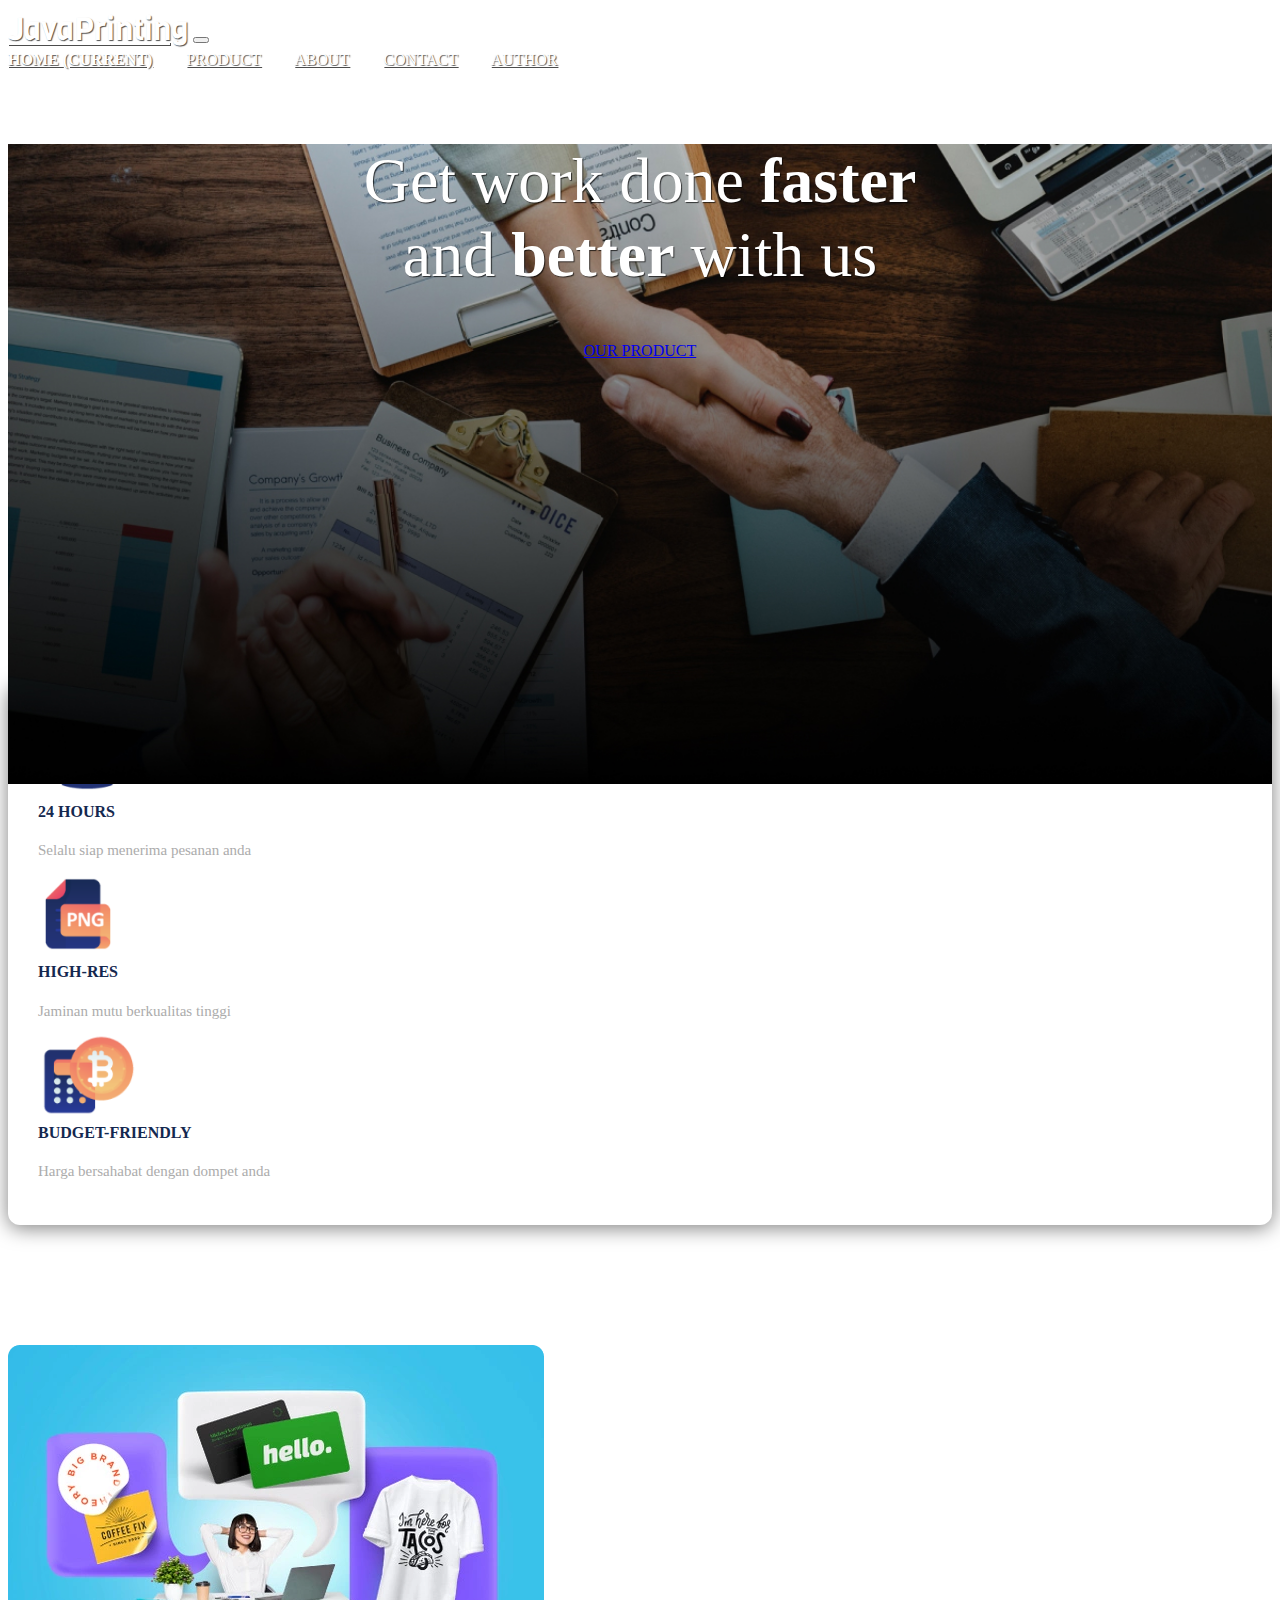
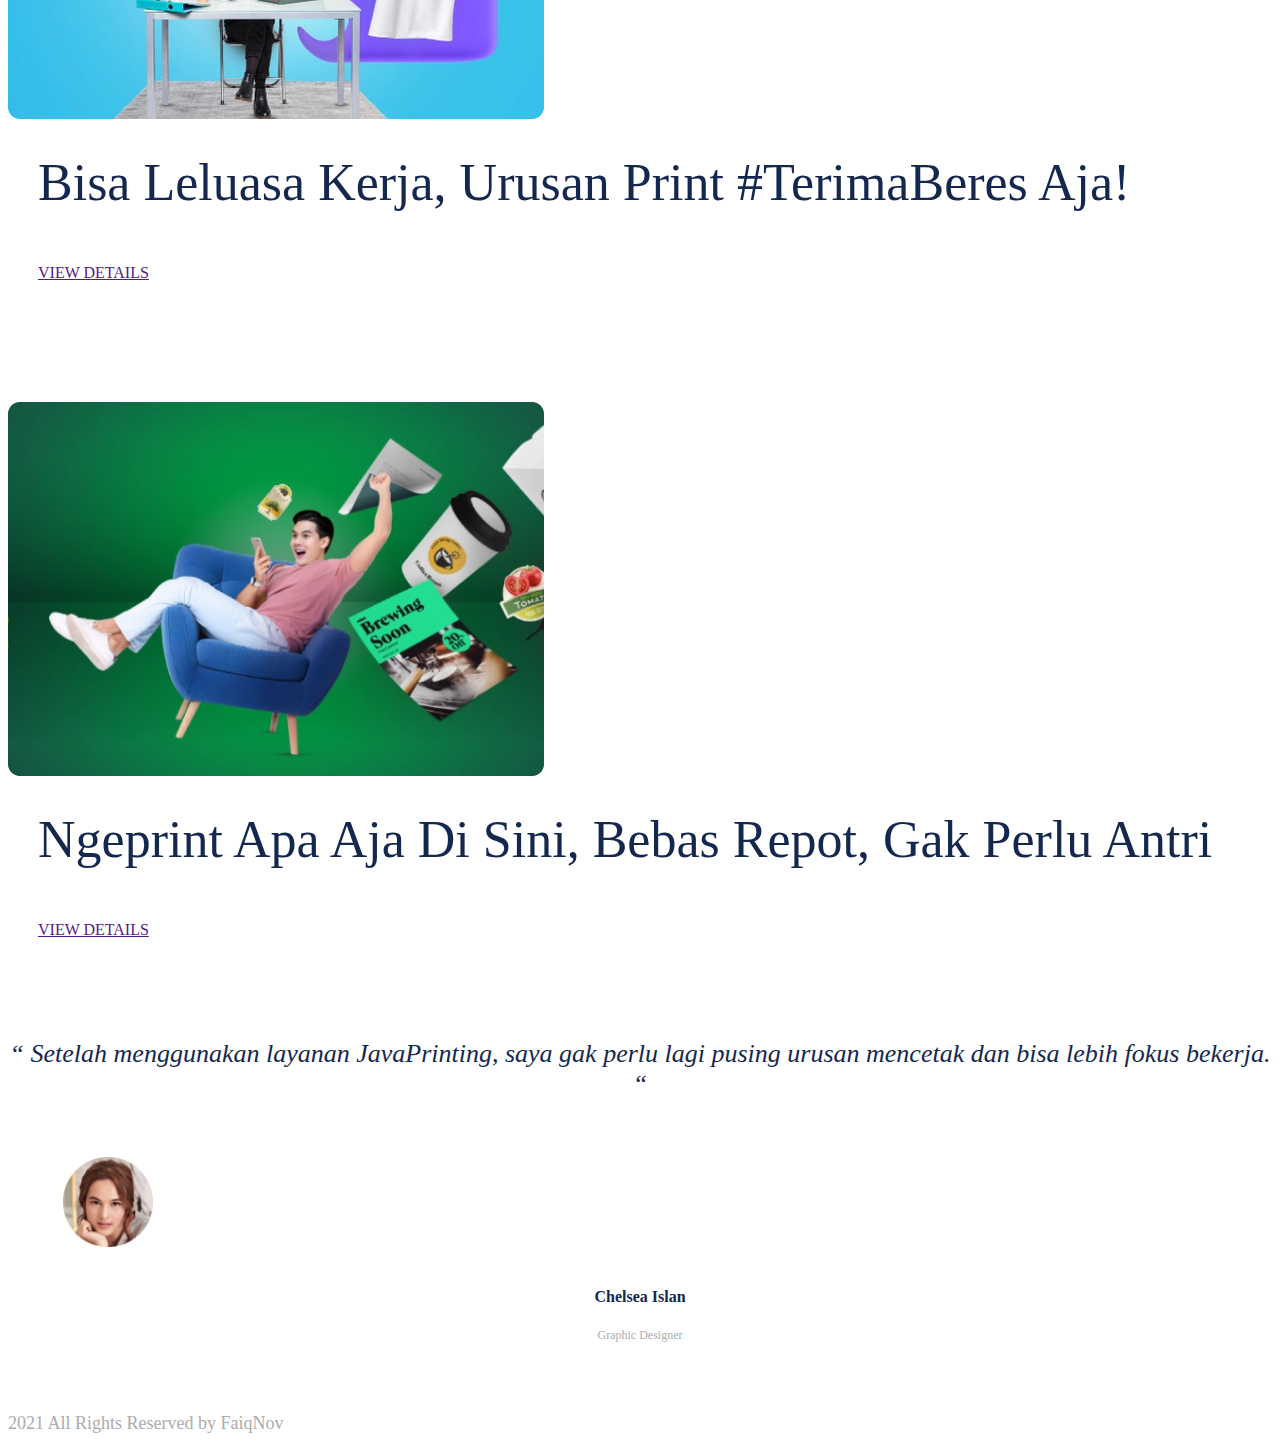
<file: index.html>
<!doctype html>
<html lang="en">
  <head>
    <!-- Required meta tags -->
    <meta charset="utf-8">
    <meta name="viewport" content="width=device-width, initial-scale=1, shrink-to-fit=no">

    <!-- Bootstrap CSS -->
    <link rel="stylesheet" href="https://cdn.jsdelivr.net/npm/bootstrap@4.5.3/dist/css/bootstrap.min.css" integrity="sha384-TX8t27EcRE3e/ihU7zmQxVncDAy5uIKz4rEkgIXeMed4M0jlfIDPvg6uqKI2xXr2" crossorigin="anonymous">

    <!-- My Fonts -->
    <link href="https://fonts.googleapis.com/css2?family=Viga&display=swap" rel="stylesheet">

    <!-- My CSS -->
    <link rel="stylesheet" href="style-index.css">

    <title>JavaPrinting</title>
  </head>

  <body>
    <!-- Navbar -->
    <nav class="navbar navbar-expand-lg navbar-light">
      <div class="container">
        <a class="navbar-brand" href="#">JavaPrinting</a>
        <button class="navbar-toggler" type="button" data-toggle="collapse" data-target="#navbarNavAltMarkup" aria-controls="navbarNavAltMarkup" aria-expanded="false" aria-label="Toggle navigation">
          <span class="navbar-toggler-icon"></span>
        </button>
        <div class="collapse navbar-collapse" id="navbarNavAltMarkup">
          <div class="navbar-nav ml-auto">
            <a class="nav-link active" href="#">Home <span class="sr-only">(current)</span></a>
            <a class="nav-link" href="product.html">Product</a>
            <a class="nav-link" href="about.html">About</a>
            <a class="nav-link" href="contact.html">Contact</a>
            <a class="nav-link" href="author.html">Author</a>
          </div>
        </div>
      </div>
    </nav>
    <!-- Akhir navbar -->
    
    <!-- Jumbotron -->
    <div class="jumbotron jumbotron-fluid">
      <div class="container">
        <h1 class="display-4">Get work done <span>faster</span><br>and <span>better</span> with us</h1>
        <a href="product.html" class="btn btn-primary tombol">Our Product</a>
      </div>
    </div>
    <!-- Akhir Jumbotron -->

    <!-- Container -->
    <div class="container">

      <!-- info panel -->
      <div class="row justify-content-center">
        <div class="col-10 info-panel">
          <div class="row">
            <div class="col-lg">
              <img src="img/24jam.png" alt="24Hours" class="float-left">
              <h4>24 Hours</h4>
              <p>Selalu siap menerima pesanan anda</p>
            </div>
            <div class="col-lg">
              <img src="img/qualityHD.png" alt="HD" class="float-left">
              <h4>High-Res</h4>
              <p>Jaminan mutu berkualitas tinggi</p>
            </div>
            <div class="col-lg">
              <img src="img/budget.png" alt="Budget" class="float-left">
              <h4>Budget-Friendly</h4>
              <p>Harga bersahabat dengan dompet anda</p>
            </div>
          </div>
        </div>
      </div>
      <!-- akhir info panel -->

      <!-- highlight -->
      <div class="row highlight">
        <div class="col-lg-6">
          <img src="img/terimaberes.png" alt="Terima Beres" class="img-fluid">
        </div>
        <div class="col-lg-5">
          <h3>Bisa Leluasa Kerja, Urusan Print <span>#TerimaBeres</span> Aja!</h3>
          <a href="" class="btn btn-primary tombol">View Details</a>
        </div>
      </div>

      <div class="row highlight">
        <div class="col-lg-6">
          <img src="img/bebasrepot.png" alt="Terima Beres" class="img-fluid">
        </div>
        <div class="col-lg-5">
          <h3>Ngeprint Apa Aja Di Sini, <span>Bebas Repot,
            Gak Perlu Antri</span></h3>
          <a href="" class="btn btn-primary tombol">View Details</a>
        </div>
      </div>
      <!-- akhir workingspace -->

      <!-- testimonial -->
      <section class="testimonial">
        <div class="row justify-content-center">
          <div class="col-lg-8">
            <h5>“ Setelah menggunakan layanan JavaPrinting,
              saya gak perlu lagi pusing urusan mencetak dan bisa
              lebih fokus bekerja. “</h5>
          </div>
        </div>
        <div class="row justify-content-center">
          <div class="col-lg-6 justify-content-center d-flex">  <!-- menjadikan col mjd elemen flexbox, agar bisa pakai justify-cont-cent. -->
            <figure class="figure">
              <img src="img/user1.png" class="figure-img img-fluid rounded-circle utama" alt="...">
              <figcaption class="figure-caption">
                <h5>Chelsea Islan</h5>
                <p>Graphic Designer</p>
              </figcaption>
            </figure>
          </div>
        </div>
      </section>
      <!-- akhir testimonial -->

      <!-- footer -->
      <div class="row footer">
        <div class="col text-center">
          <p>2021 All Rights Reserved by FaiqNov</p>
        </div>
      </div>
      <!-- akhir footer -->
    
    </div>
    <!-- akhir container -->



    <!-- Option 1: jQuery and Bootstrap Bundle (includes Popper) -->
    <script src="https://code.jquery.com/jquery-3.5.1.slim.min.js" integrity="sha384-DfXdz2htPH0lsSSs5nCTpuj/zy4C+OGpamoFVy38MVBnE+IbbVYUew+OrCXaRkfj" crossorigin="anonymous"></script>
    <script src="https://cdn.jsdelivr.net/npm/bootstrap@4.5.3/dist/js/bootstrap.bundle.min.js" integrity="sha384-ho+j7jyWK8fNQe+A12Hb8AhRq26LrZ/JpcUGGOn+Y7RsweNrtN/tE3MoK7ZeZDyx" crossorigin="anonymous"></script>

  </body>
</html>
</file>
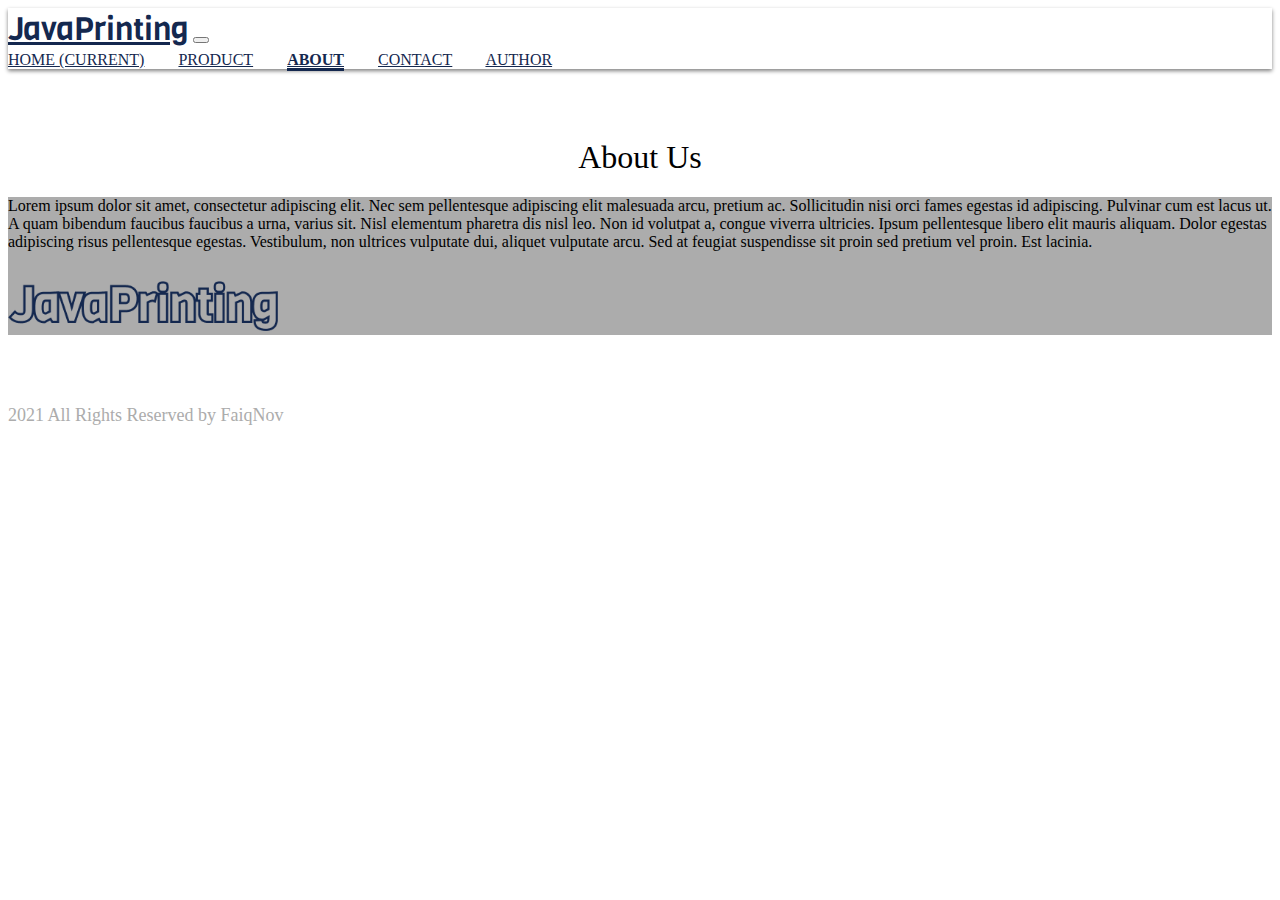
<file: about.html>
<!doctype html>
<html lang="en">
  <head>
    <!-- Required meta tags -->
    <meta charset="utf-8">
    <meta name="viewport" content="width=device-width, initial-scale=1, shrink-to-fit=no">

    <!-- Bootstrap CSS -->
    <link rel="stylesheet" href="https://cdn.jsdelivr.net/npm/bootstrap@4.5.3/dist/css/bootstrap.min.css" integrity="sha384-TX8t27EcRE3e/ihU7zmQxVncDAy5uIKz4rEkgIXeMed4M0jlfIDPvg6uqKI2xXr2" crossorigin="anonymous">

    <!-- My Fonts -->
    <link href="https://fonts.googleapis.com/css2?family=Viga&display=swap" rel="stylesheet">

    <!-- My CSS -->
    <link rel="stylesheet" href="style-product.css">

    <title>JavaPrinting</title>
  </head>

  <body>
    <!-- Navbar -->
    <nav class="navbar navbar-expand-lg navbar-light">
      <div class="container">
        <a class="navbar-brand" href="#">JavaPrinting</a>
        <button class="navbar-toggler" type="button" data-toggle="collapse" data-target="#navbarNavAltMarkup" aria-controls="navbarNavAltMarkup" aria-expanded="false" aria-label="Toggle navigation">
          <span class="navbar-toggler-icon"></span>
        </button>
        <div class="collapse navbar-collapse" id="navbarNavAltMarkup">
          <div class="navbar-nav ml-auto">
            <a class="nav-link" href="index.html">Home <span class="sr-only">(current)</span></a>
            <a class="nav-link" href="product.html">Product</a>
            <a class="nav-link active" href="about.html">About</a>
            <a class="nav-link" href="contact.html">Contact</a>
            <a class="nav-link" href="author.html">Author</a>
          </div>
        </div>
      </div>
    </nav>
    <!-- Akhir navbar -->

    <div class="container">
      <div class="row">
        <div class="col header">
          <h1>About Us</h1>
        </div>
      </div>
    </div>

    <div class="jumbotron jumbotron-fluid">
      <div class="container">
        <p class="lead">Lorem ipsum dolor sit amet, consectetur adipiscing elit. Nec sem pellentesque adipiscing elit malesuada arcu, pretium ac. Sollicitudin nisi orci fames egestas id adipiscing. Pulvinar cum est lacus ut. A quam bibendum faucibus faucibus a urna, varius sit. Nisl elementum pharetra dis nisl leo. Non id volutpat a, congue viverra ultricies. Ipsum pellentesque libero elit mauris aliquam. Dolor egestas adipiscing risus pellentesque egestas. Vestibulum, non ultrices vulputate dui, aliquet vulputate arcu.
          Sed at feugiat suspendisse sit proin sed pretium vel proin. Est lacinia.</p>
        <div class="row justify-content-center">
          <img src="img/JavaPrinting.png" alt="logo" class="logoJP">
        </div>
      </div>
    </div>

    <!-- Container -->
    <div class="container">

      <!-- footer -->
      <div class="row footer">
        <div class="col text-center">
          <p>2021 All Rights Reserved by FaiqNov</p>
        </div>
      </div>
      <!-- akhir footer -->
    
    </div>
    <!-- akhir container -->



    <!-- Option 1: jQuery and Bootstrap Bundle (includes Popper) -->
    <script src="https://code.jquery.com/jquery-3.5.1.slim.min.js" integrity="sha384-DfXdz2htPH0lsSSs5nCTpuj/zy4C+OGpamoFVy38MVBnE+IbbVYUew+OrCXaRkfj" crossorigin="anonymous"></script>
    <script src="https://cdn.jsdelivr.net/npm/bootstrap@4.5.3/dist/js/bootstrap.bundle.min.js" integrity="sha384-ho+j7jyWK8fNQe+A12Hb8AhRq26LrZ/JpcUGGOn+Y7RsweNrtN/tE3MoK7ZeZDyx" crossorigin="anonymous"></script>

  </body>
</html>
</file>
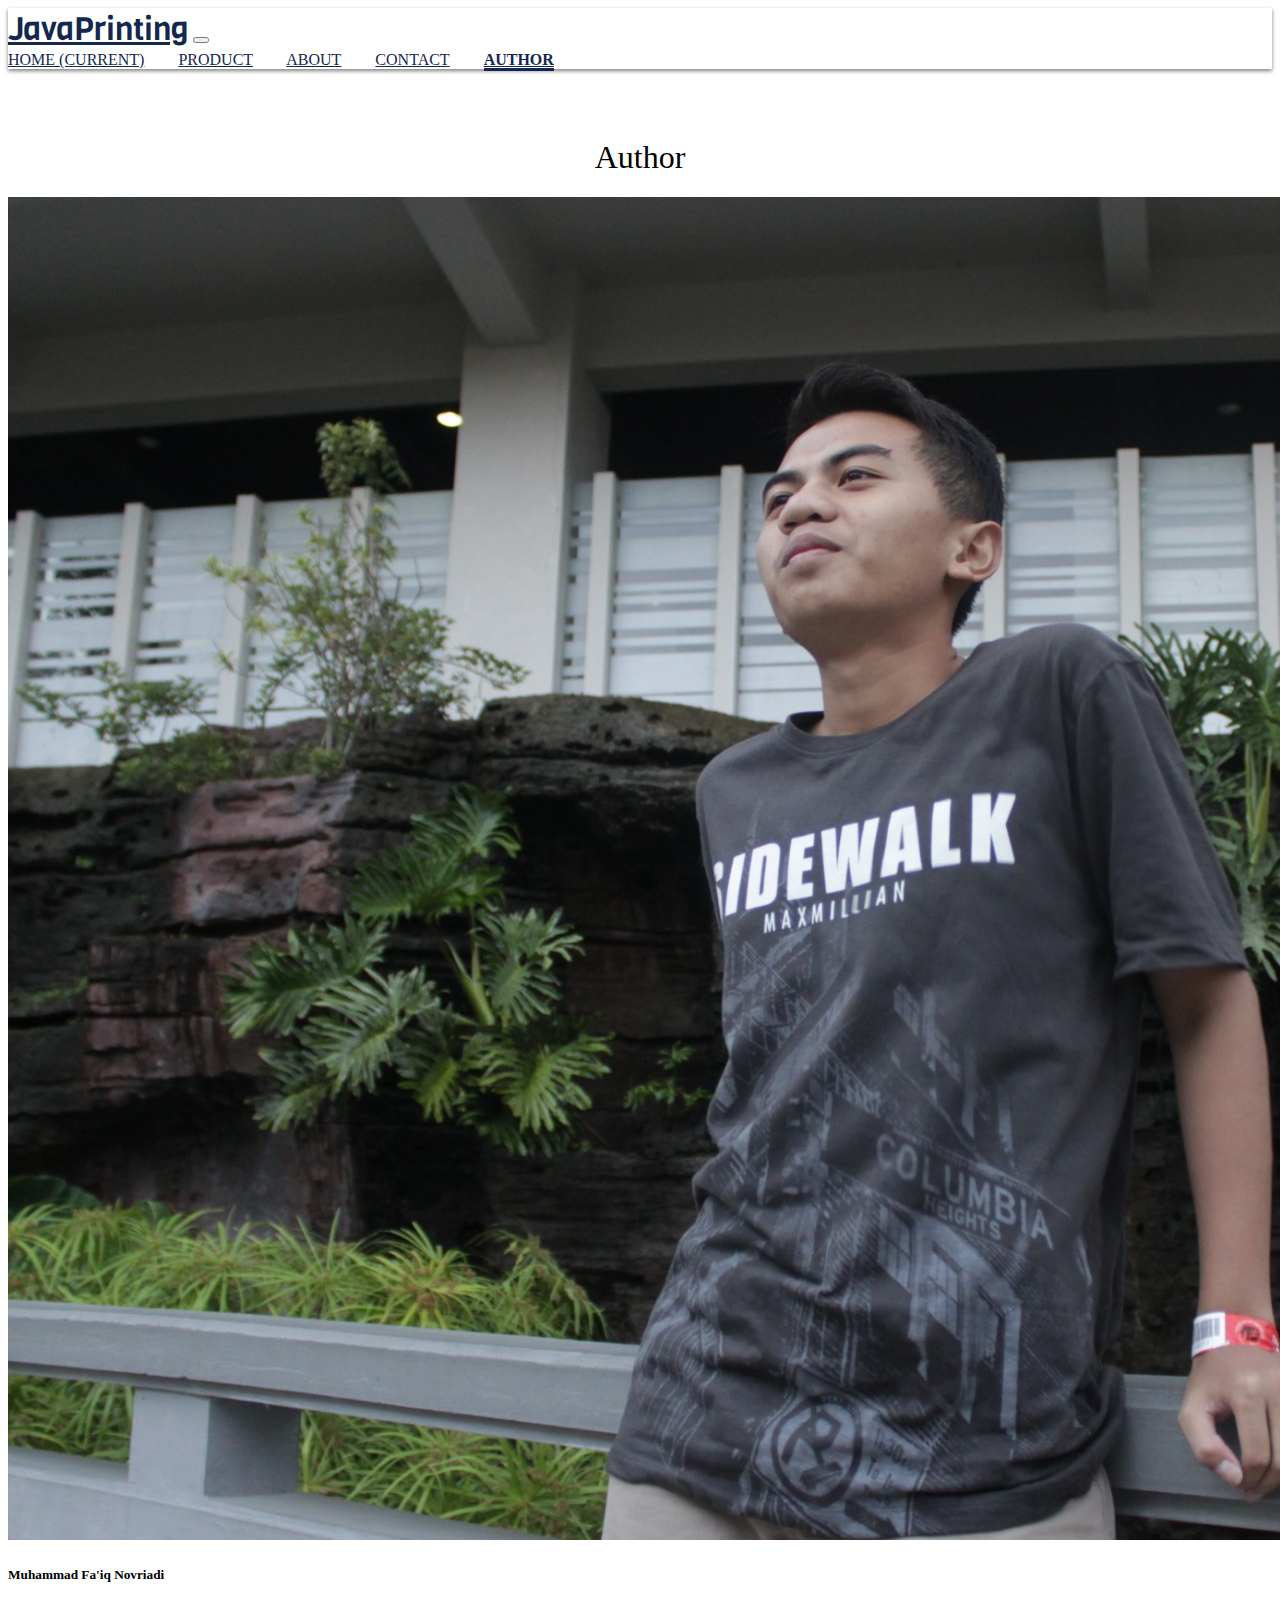
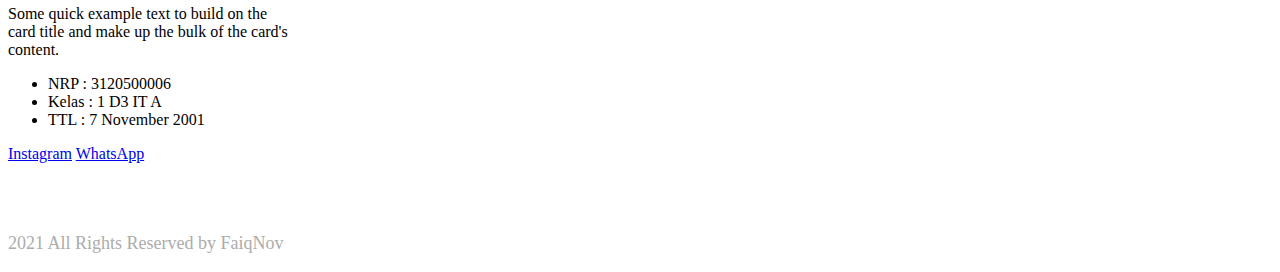
<file: author.html>
<!doctype html>
<html lang="en">
  <head>
    <!-- Required meta tags -->
    <meta charset="utf-8">
    <meta name="viewport" content="width=device-width, initial-scale=1, shrink-to-fit=no">

    <!-- Bootstrap CSS -->
    <link rel="stylesheet" href="https://cdn.jsdelivr.net/npm/bootstrap@4.5.3/dist/css/bootstrap.min.css" integrity="sha384-TX8t27EcRE3e/ihU7zmQxVncDAy5uIKz4rEkgIXeMed4M0jlfIDPvg6uqKI2xXr2" crossorigin="anonymous">

    <!-- My Fonts -->
    <link href="https://fonts.googleapis.com/css2?family=Viga&display=swap" rel="stylesheet">

    <!-- My CSS -->
    <link rel="stylesheet" href="style-product.css">

    <title>JavaPrinting</title>
  </head>

  <body>
    <!-- Navbar -->
    <nav class="navbar navbar-expand-lg navbar-light">
      <div class="container">
        <a class="navbar-brand" href="#">JavaPrinting</a>
        <button class="navbar-toggler" type="button" data-toggle="collapse" data-target="#navbarNavAltMarkup" aria-controls="navbarNavAltMarkup" aria-expanded="false" aria-label="Toggle navigation">
          <span class="navbar-toggler-icon"></span>
        </button>
        <div class="collapse navbar-collapse" id="navbarNavAltMarkup">
          <div class="navbar-nav ml-auto">
            <a class="nav-link" href="index.html">Home <span class="sr-only">(current)</span></a>
            <a class="nav-link" href="product.html">Product</a>
            <a class="nav-link" href="about.html">About</a>
            <a class="nav-link" href="contact.html">Contact</a>
            <a class="nav-link active" href="author.html">Author</a>
          </div>
        </div>
      </div>
    </nav>
    <!-- Akhir navbar -->

    <div class="container">
      <div class="row">
        <div class="col header">
          <h1>Author</h1>
        </div>
      </div>

      <div class="row justify-content-center">
        <div class="card" style="width: 18rem;">
          <img src="img/faiq.jpg" class="card-img-top" alt="...">
          <div class="card-body">
            <h5 class="card-title">Muhammad Fa'iq Novriadi</h5>
            <p class="card-text">Some quick example text to build on the card title and make up the bulk of the card's content.</p>
          </div>
          <ul class="list-group list-group-flush">
            <li class="list-group-item">NRP : 3120500006</li>
            <li class="list-group-item">Kelas : 1 D3 IT A</li>
            <li class="list-group-item">TTL : 7 November 2001</li>
          </ul>
          <div class="card-body">
            <a href="https://www.instagram.com/noovproject/" class="card-link">Instagram</a>
            <a href="https://wa.me/%2B6285708937532?text=Hallo%2C%20Faiq%20.%20.%20." class="card-link">WhatsApp</a>
          </div>
        </div>
      </div>



    </div>

    
    <!-- footer -->
    <div class="container">
      <div class="row footer">
        <div class="col text-center">
          <p>2021 All Rights Reserved by FaiqNov</p>
        </div>
      </div>
    </div>
    <!-- akhir footer -->    




    <!-- Option 1: jQuery and Bootstrap Bundle (includes Popper) -->
    <script src="https://code.jquery.com/jquery-3.5.1.slim.min.js" integrity="sha384-DfXdz2htPH0lsSSs5nCTpuj/zy4C+OGpamoFVy38MVBnE+IbbVYUew+OrCXaRkfj" crossorigin="anonymous"></script>
    <script src="https://cdn.jsdelivr.net/npm/bootstrap@4.5.3/dist/js/bootstrap.bundle.min.js" integrity="sha384-ho+j7jyWK8fNQe+A12Hb8AhRq26LrZ/JpcUGGOn+Y7RsweNrtN/tE3MoK7ZeZDyx" crossorigin="anonymous"></script>

  </body>
</html>
</file>
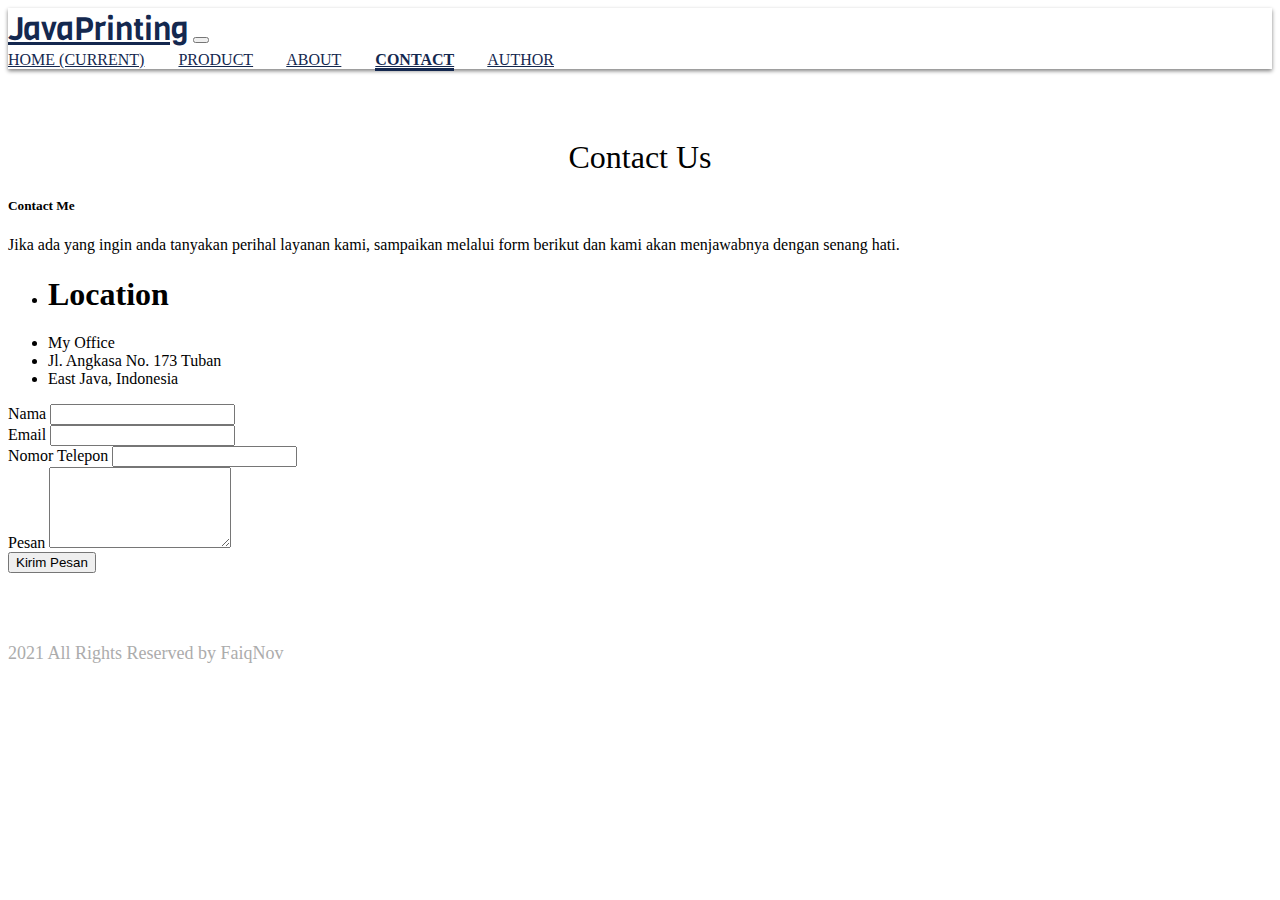
<file: contact.html>
<!doctype html>
<html lang="en">
  <head>
    <!-- Required meta tags -->
    <meta charset="utf-8">
    <meta name="viewport" content="width=device-width, initial-scale=1, shrink-to-fit=no">

    <!-- Bootstrap CSS -->
    <link rel="stylesheet" href="https://cdn.jsdelivr.net/npm/bootstrap@4.5.3/dist/css/bootstrap.min.css" integrity="sha384-TX8t27EcRE3e/ihU7zmQxVncDAy5uIKz4rEkgIXeMed4M0jlfIDPvg6uqKI2xXr2" crossorigin="anonymous">

    <!-- My Fonts -->
    <link href="https://fonts.googleapis.com/css2?family=Viga&display=swap" rel="stylesheet">

    <!-- My CSS -->
    <link rel="stylesheet" href="style-product.css">

    <title>JavaPrinting</title>
  </head>

  <body>
    <!-- Navbar -->
    <nav class="navbar navbar-expand-lg navbar-light">
      <div class="container">
        <a class="navbar-brand" href="#">JavaPrinting</a>
        <button class="navbar-toggler" type="button" data-toggle="collapse" data-target="#navbarNavAltMarkup" aria-controls="navbarNavAltMarkup" aria-expanded="false" aria-label="Toggle navigation">
          <span class="navbar-toggler-icon"></span>
        </button>
        <div class="collapse navbar-collapse" id="navbarNavAltMarkup">
          <div class="navbar-nav ml-auto">
            <a class="nav-link" href="index.html">Home <span class="sr-only">(current)</span></a>
            <a class="nav-link" href="product.html">Product</a>
            <a class="nav-link" href="about.html">About</a>
            <a class="nav-link active" href="contact.html">Contact</a>
            <a class="nav-link" href="author.html">Author</a>
          </div>
        </div>
      </div>
    </nav>
    <!-- Akhir navbar -->

    <div class="container">
      <div class="row">
        <div class="col header">
          <h1>Contact Us</h1>
        </div>
      </div>
      
      <div class="row justify-content-center">
        <div class="col-lg-4">
          <div class="card text-white bg-primary mb-3">
            <div class="card-body text-center">
              <h5 class="card-title">Contact Me</h5>
              <p class="card-text">Jika ada yang ingin anda tanyakan perihal layanan kami, sampaikan melalui form berikut dan kami akan menjawabnya dengan senang hati.</p>
            </div>
          </div>
          <ul class="list-group">
            <li class="list-group-item"><h1>Location</h1></li>
            <li class="list-group-item">My Office</li>
            <li class="list-group-item">Jl. Angkasa No. 173 Tuban</li>
            <li class="list-group-item">East Java, Indonesia</li>
          </ul>
        </div>
  
        <div class="col-lg-6">
          <form>
            <div class="form-group">
              <label for="nama">Nama</label>
              <input type="text" class="form-control" id="nama">
            </div>
            <div class="form-group">
              <label for="email">Email</label>
              <input type="text" class="form-control" id="email">
            </div>
            <div class="form-group">
              <label for="telp">Nomor Telepon</label>
              <input type="text" class="form-control" id="telp">
            </div>
            <div class="form-group">
              <label for="pesan">Pesan</label>
              <textarea name="pesan" id="pesan" class="form-control" rows="5"></textarea>
            </div>
            <div class="form-group">
              <button type="button" class="btn btn-primary">Kirim Pesan</button>
            </div>
          </form>
        </div>
      </div>
    </div>
    
    <!-- footer -->
    <div class="container">
      <div class="row footer">
        <div class="col text-center">
          <p>2021 All Rights Reserved by FaiqNov</p>
        </div>
      </div>
    </div>
    <!-- akhir footer -->    




    <!-- Option 1: jQuery and Bootstrap Bundle (includes Popper) -->
    <script src="https://code.jquery.com/jquery-3.5.1.slim.min.js" integrity="sha384-DfXdz2htPH0lsSSs5nCTpuj/zy4C+OGpamoFVy38MVBnE+IbbVYUew+OrCXaRkfj" crossorigin="anonymous"></script>
    <script src="https://cdn.jsdelivr.net/npm/bootstrap@4.5.3/dist/js/bootstrap.bundle.min.js" integrity="sha384-ho+j7jyWK8fNQe+A12Hb8AhRq26LrZ/JpcUGGOn+Y7RsweNrtN/tE3MoK7ZeZDyx" crossorigin="anonymous"></script>

  </body>
</html>
</file>
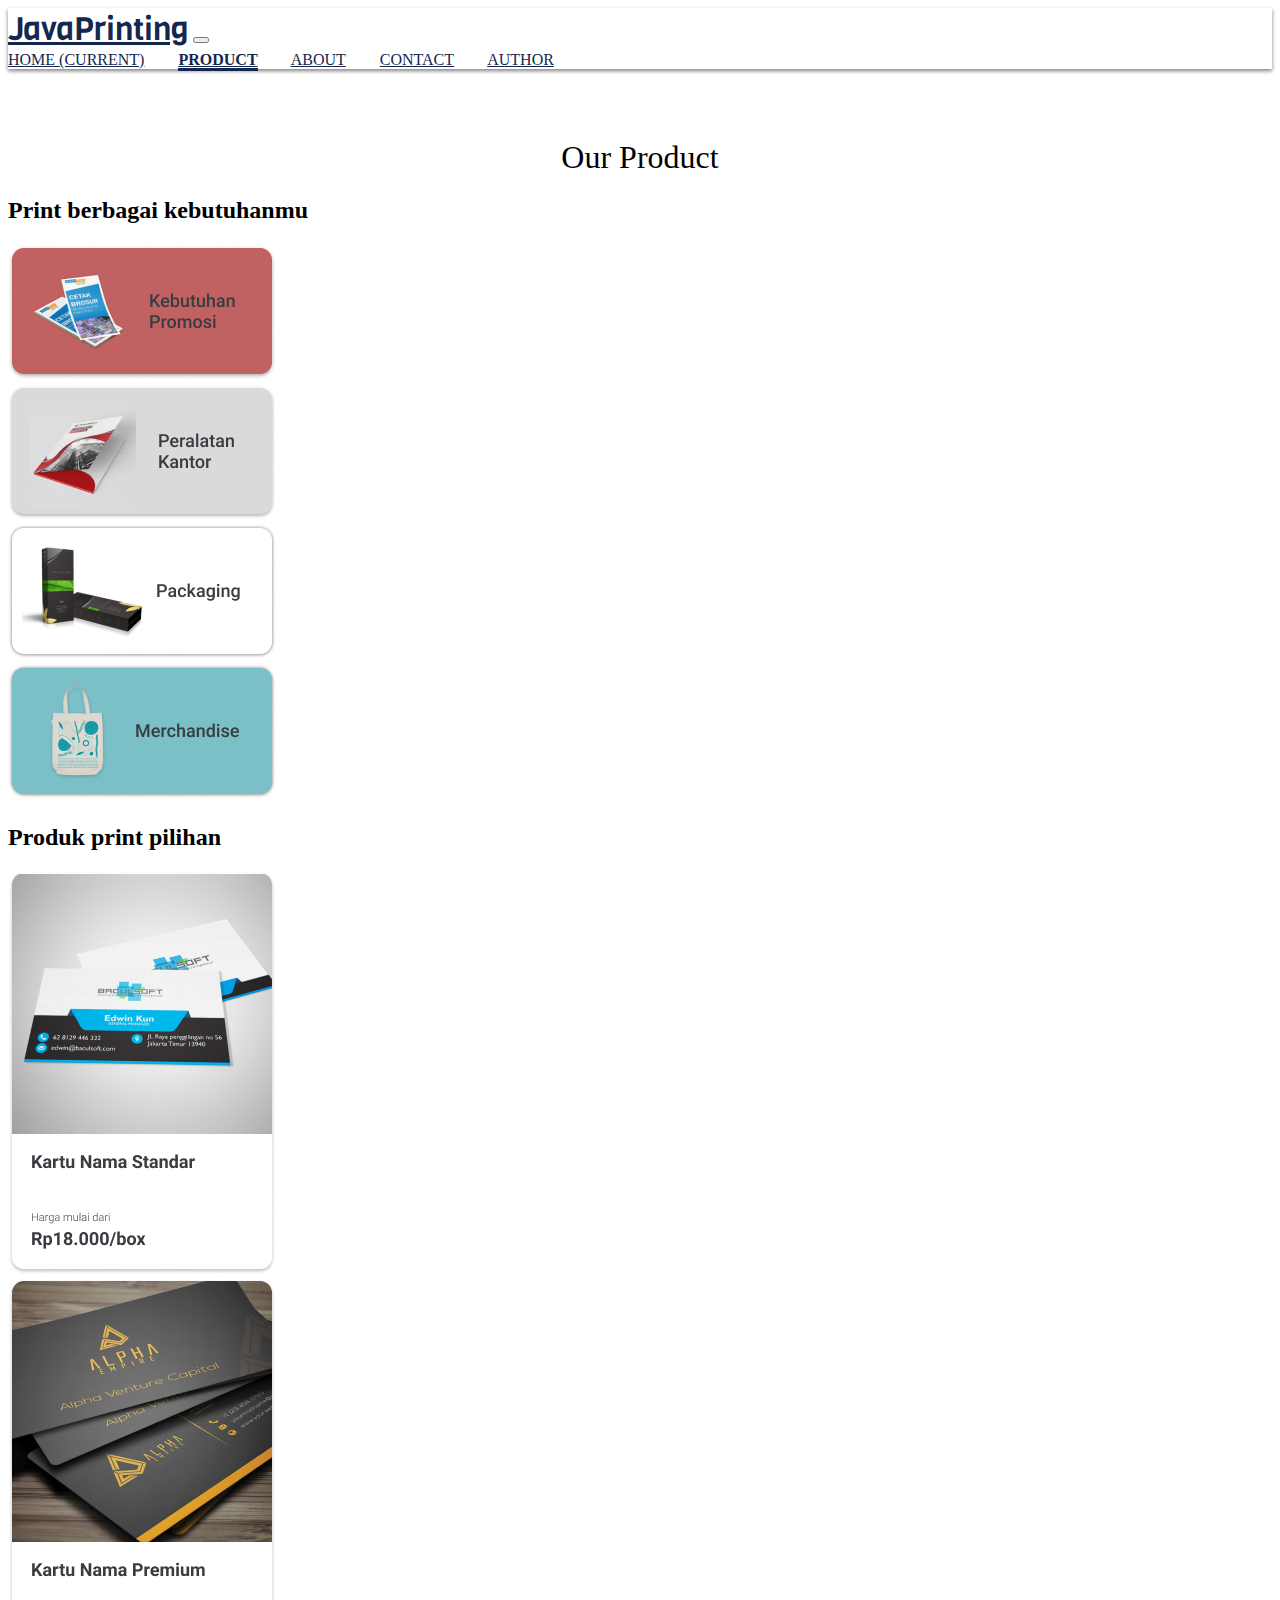
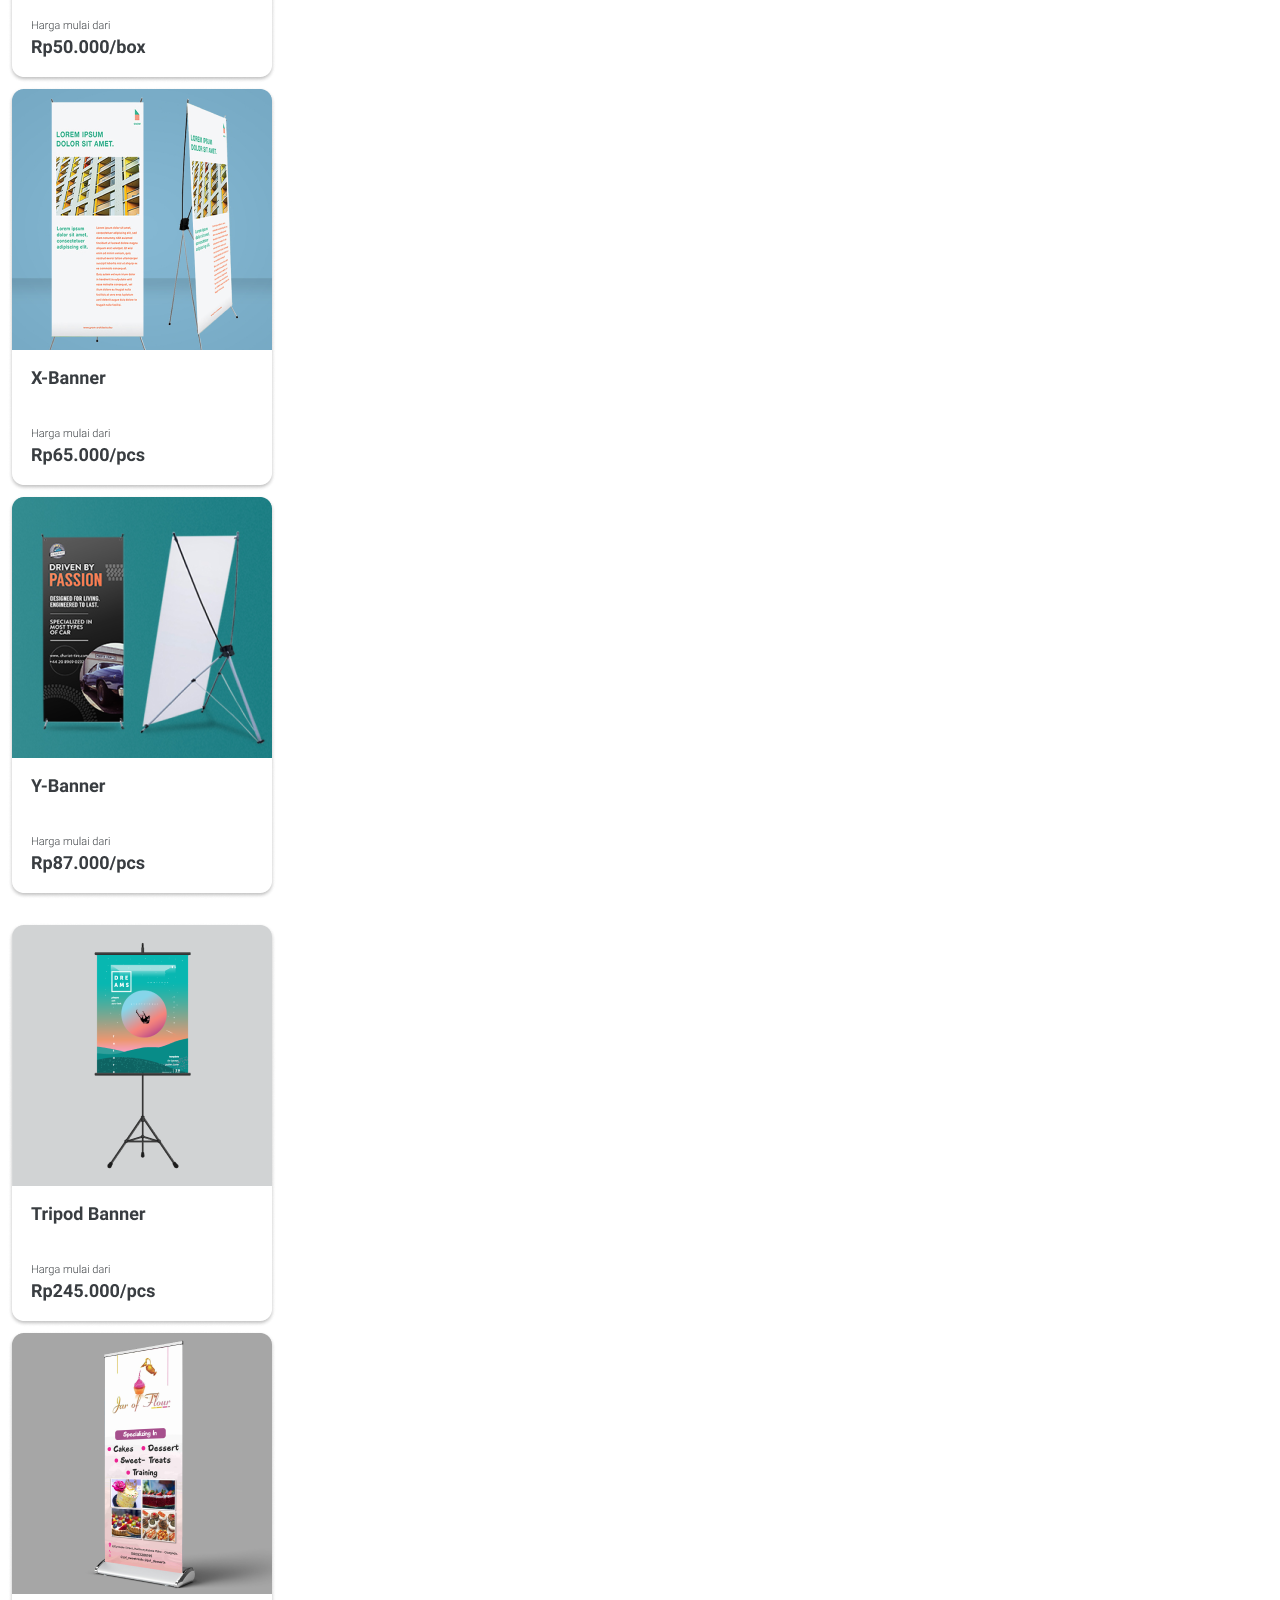
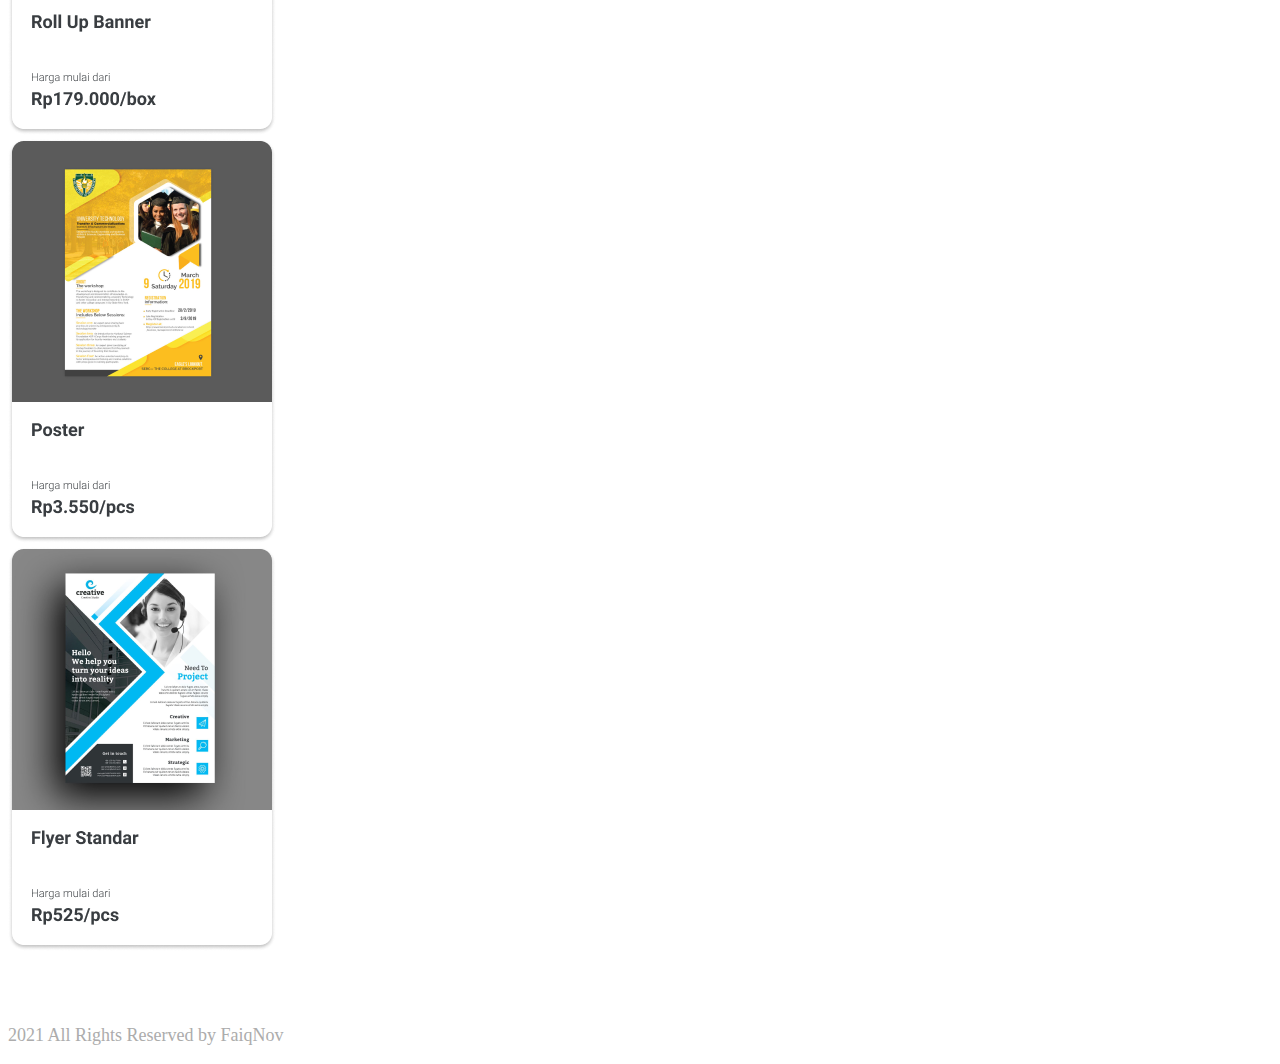
<file: product.html>
<!doctype html>
<html lang="en">
  <head>
    <!-- Required meta tags -->
    <meta charset="utf-8">
    <meta name="viewport" content="width=device-width, initial-scale=1, shrink-to-fit=no">

    <!-- Bootstrap CSS -->
    <link rel="stylesheet" href="https://cdn.jsdelivr.net/npm/bootstrap@4.5.3/dist/css/bootstrap.min.css" integrity="sha384-TX8t27EcRE3e/ihU7zmQxVncDAy5uIKz4rEkgIXeMed4M0jlfIDPvg6uqKI2xXr2" crossorigin="anonymous">

    <!-- My Fonts -->
    <link href="https://fonts.googleapis.com/css2?family=Viga&display=swap" rel="stylesheet">

    <!-- My CSS -->
    <link rel="stylesheet" href="style-product.css">

    <title>JavaPrinting</title>
  </head>

  <body>
    <!-- Navbar -->
    <nav class="navbar navbar-expand-lg navbar-light">
      <div class="container">
        <a class="navbar-brand" href="#">JavaPrinting</a>
        <button class="navbar-toggler" type="button" data-toggle="collapse" data-target="#navbarNavAltMarkup" aria-controls="navbarNavAltMarkup" aria-expanded="false" aria-label="Toggle navigation">
          <span class="navbar-toggler-icon"></span>
        </button>
        <div class="collapse navbar-collapse" id="navbarNavAltMarkup">
          <div class="navbar-nav ml-auto">
            <a class="nav-link" href="index.html">Home <span class="sr-only">(current)</span></a>
            <a class="nav-link active" href="product.html">Product</a>
            <a class="nav-link" href="about.html">About</a>
            <a class="nav-link" href="contact.html">Contact</a>
            <a class="nav-link" href="author.html">Author</a>
          </div>
        </div>
      </div>
    </nav>
    <!-- Akhir navbar -->

    <!-- Container -->
    <div class="container">
      <!-- produk -->
      <div class="row">
        <div class="col header">
          <h1>Our Product</h1>
        </div>
      </div>

      <div class="row">
        <div class="col header2">
          <h2>Print berbagai kebutuhanmu</h2>
        </div>
      </div>
      <div class="row justify-content-center">
        <div class="col-lg col-sm-5 justify-content-center d-flex">
          <img src="img/product/kategori1.png" alt="" class="img-fluid">
        </div>
        <div class="col-lg col-sm-5 justify-content-center d-flex">
          <img src="img/product/kategori2.png" alt="" class="img-fluid">
        </div>
        <div class="col-lg col-sm-5 justify-content-center d-flex">
          <img src="img/product/kategori3.png" alt="" class="img-fluid">
        </div>
        <div class="col-lg col-sm-5 justify-content-center d-flex">
          <img src="img/product/kategori4.png" alt="" class="img-fluid">
        </div>
      </div>

      <div class="row">
        <div class="col header2">
          <h2>Produk print pilihan</h2>
        </div>
      </div>
      <div class="row justify-content-center produk">
        <div class="col-lg col-sm-5 justify-content-center d-flex">
          <img src="img/product/product1.png" alt="" class="img-fluid">
        </div>
        <div class="col-lg col-sm-5 justify-content-center d-flex">
          <img src="img/product/product2.png" alt="" class="img-fluid">
        </div>
        <div class="col-lg col-sm-5 justify-content-center d-flex">
          <img src="img/product/product3.png" alt="" class="img-fluid">
        </div>
        <div class="col-lg col-sm-5 justify-content-center d-flex">
          <img src="img/product/product4.png" alt="" class="img-fluid">
        </div>
      </div>
      <div class="row justify-content-center produk">
        <div class="col-lg col-sm-5 justify-content-center d-flex">
          <img src="img/product/product5.png" alt="" class="img-fluid">
        </div>
        <div class="col-lg col-sm-5 justify-content-center d-flex">
          <img src="img/product/product6.png" alt="" class="img-fluid">
        </div>
        <div class="col-lg col-sm-5 justify-content-center d-flex">
          <img src="img/product/product7.png" alt="" class="img-fluid">
        </div>
        <div class="col-lg col-sm-5 justify-content-center d-flex">
          <img src="img/product/product8.png" alt="" class="img-fluid">
        </div>
      </div>


      <!-- akhir produk -->

      <!-- footer -->
      <div class="row footer">
        <div class="col text-center">
          <p>2021 All Rights Reserved by FaiqNov</p>
        </div>
      </div>
      <!-- akhir footer -->
    
    </div>
    <!-- akhir container -->



    <!-- Option 1: jQuery and Bootstrap Bundle (includes Popper) -->
    <script src="https://code.jquery.com/jquery-3.5.1.slim.min.js" integrity="sha384-DfXdz2htPH0lsSSs5nCTpuj/zy4C+OGpamoFVy38MVBnE+IbbVYUew+OrCXaRkfj" crossorigin="anonymous"></script>
    <script src="https://cdn.jsdelivr.net/npm/bootstrap@4.5.3/dist/js/bootstrap.bundle.min.js" integrity="sha384-ho+j7jyWK8fNQe+A12Hb8AhRq26LrZ/JpcUGGOn+Y7RsweNrtN/tE3MoK7ZeZDyx" crossorigin="anonymous"></script>

  </body>
</html>
</file>
<file: style-index.css>
/* Navbar */
.navbar {
  position: relative;
  z-index: 1;
}

.navbar-brand {
  font-family: Viga;
  font-size: 32px;
}

.nav-link.active {
  font-weight: bold;
}

/* jumbotron */
.jumbotron {
  background-image: url(img/banner.jpg);
  background-size: cover;
  height: 540px;
  text-align: center;
  position: relative;
}

.jumbotron .container {
  z-index: 1;
  position: relative;
}

.jumbotron .display-4 {
  color: white;
  margin-top: 150px;
  font-weight: 200;
  text-shadow: 1px 1px 1px rgba(0, 0, 0, 0.7);
  font-size: 40px;
  margin-bottom: 50px;
}

.jumbotron .display-4 span {
  font-weight: 600;
}

/* info panel */
.info-panel {
  background-color: white;
  box-shadow: 0 3px 20px rgba(0, 0, 0, 0.5);
  border-radius: 12px;
  margin-top: -100px;
  padding: 30px;
}

.info-panel img {
  height: 80px;
  margin-right: 20px;
}

.info-panel h4 {
  font-size: 16px;
  text-transform: uppercase;
  font-weight: bold;
  margin-top: 5px;
  color: #14284F;
}

.info-panel p {
  font-size: 15px;
  color: #acacac;
  font-weight: 200;
}

/* highlight */
.highlight {
  margin-top: 120px;
  text-align: center;
  color: #14284F;
}

.highlight h3 {
  font-size: 52px;
  font-weight: 200;
  margin-top: 30px;
}

.highlight h3 span {
  font-weight: 500;
}

.highlight p {
  font-size: 18px;
  color: #acacac;
  font-weight: 200;
  margin: 20px 0 50px;
}

.highlight a {
  margin-top: 20px;
}

/* testimonial */
.testimonial {
  margin-top: 100px;
  color: #14284F;
}

.testimonial h5 {
  text-align: center;
  font-weight: 200;
  font-style: italic;
  font-size: 24px;
}

.testimonial figure img {
  width: 60px;
  margin: 30px 15px 10px;
  opacity: 0.5;
}

/* kenapa "img.utama" gapake spasi??? */
.testimonial figure img.utama {
  width: 90px;
  opacity: 1;
  margin-top: 15px;
}

.testimonial figure h5 {
  font-size: 16px;
  font-weight: bold;
  font-style: normal;
  color: #14284F;
}

.testimonial figure p {
  font-size: 12px;
  color: #acacac;
  margin-top: -5px;
}

.testimonial figcaption {
  text-align: center;
}

.footer {
  margin-top: 70px;
}

.footer p {
  color: #acacac;
  font-size: 18px;

}

/* Utilities */
.tombol {
  text-transform: uppercase;
  border-radius: 20px;
}

/* ----------- DEKSTOP VIEW -------------- */

@media (min-width: 992px) {

  .navbar-brand,
  .nav-link {
    color: white !important;
    text-shadow: 1px 1px 1px rgba(0, 0, 0, 0.7);
  }

  .nav-link {
    text-transform: uppercase;
    margin-right: 30px;
  }

  .nav-link.active {
    border-bottom: 3px solid #fff;
    margin-bottom: -3px;
  }

  .nav-link:hover {
    border-bottom: 3px solid #0b63dc;
    margin-bottom: -3px;
  }

  .jumbotron {
    margin-top: -75px;
    height: 640px;
  }

  .jumbotron .display-4 {
    font-size: 64px;
  }

  .highlight {
    text-align: left;
  }

  .highlight .col-lg-5 {
    margin-left: 30px;
  }

  .testimonial h5 {
    font-size: 26px;
  }
}
</file>
<file: style-product.css>
/* Navbar */
.navbar {
  position: relative;
  z-index: 1;
  /* background-color: gray; */
  box-shadow: 0 2px 4px gray;
}

.navbar-brand {
  font-family: Viga;
  font-size: 32px;
}

.navbar-brand {
  color: #14284F !important;
}

.nav-link.active {
  font-weight: bold;
}


/* product */
.header {
  margin: 70px 0 20px;
  margin-bottom: 70px 0 20px;
}

.header h1 {
  font-size: 32px;
  font-weight: 300;
  text-align: center;
}

.header2 {
  margin: 10px 0;
}

.header2 h2 {
  font-size: 24px;
  font-weight: 600;
}

.footer {
  margin-top: 70px;
}

.footer p {
  color: #acacac;
  font-size: 18px;

}

/* ===== About Page ===== */
.jumbotron {
  background-color: #acacac;
}

.jumbotron .row {
  margin-top: 30px;
}

.logoJP {
  height: 50px;
}

/* ===== end About Page ===== */



/* ----------- DEKSTOP VIEW -------------- */

@media (min-width: 992px) {

  .navbar-brand,
  .nav-link {
    color: #14284F !important;
    /* text-shadow: 1px 1px 1px rgba(0, 0, 0, 0.7); */
  }

  .nav-link {
    text-transform: uppercase;
    margin-right: 30px;
  }

  .nav-link.active {
    border-bottom: 3px solid #14284F;
    margin-bottom: -3px;
  }

  .nav-link:hover {
    border-bottom: 3px solid #0b63dc;
    margin-bottom: -3px;
  }
}

.produk {
  margin-bottom: 20px;
}

/* ===== About Page ===== */

/* ===== end About Page ===== */
</file>
